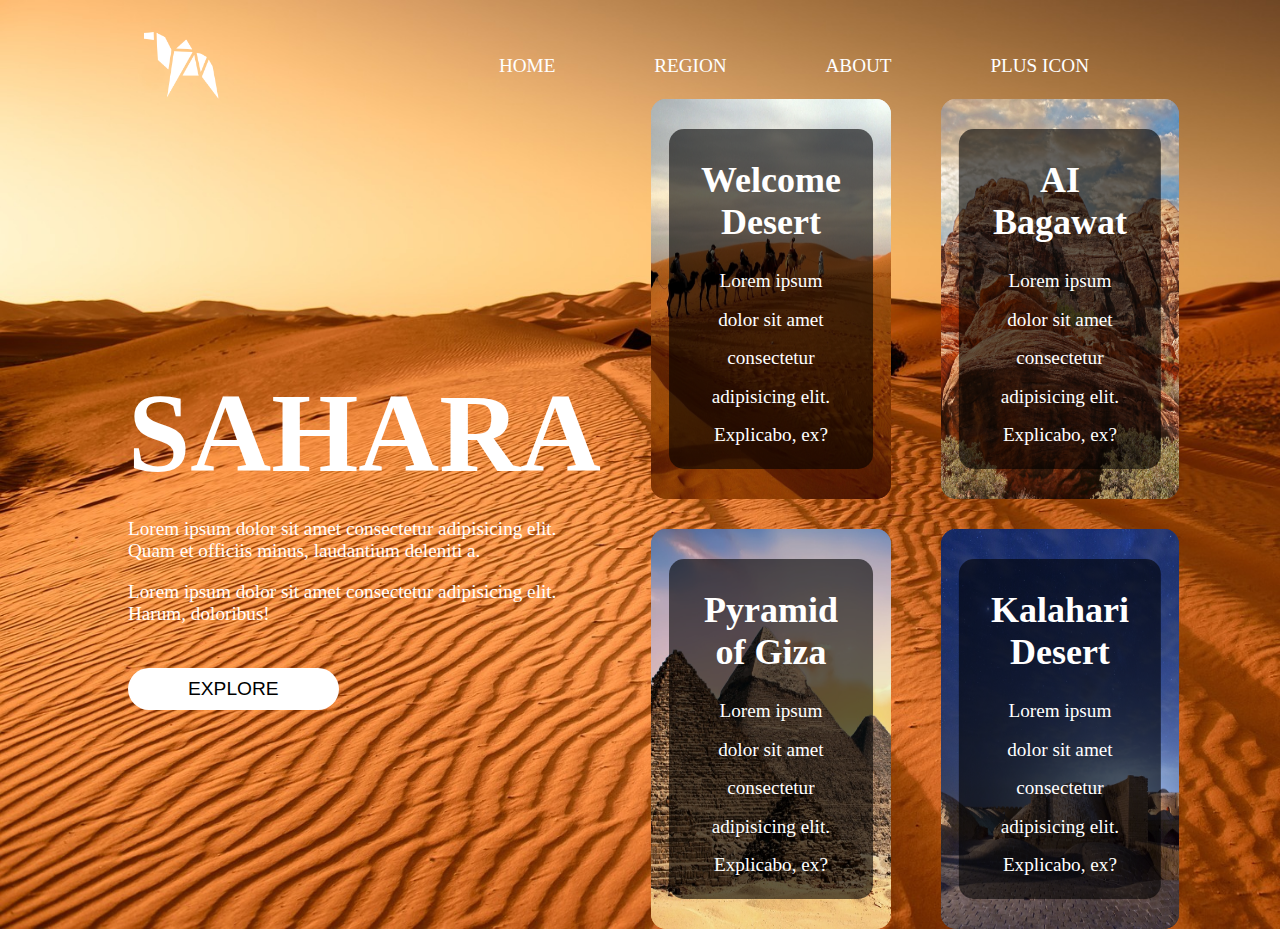
<file: index.html>
<!DOCTYPE html>
<html lang="en">
    <head>
        <meta charset="UTF-8" />
        <meta http-equiv="X-UA-Compatible" content="IE=edge" />
        <meta name="viewport" content="width=device-width, initial-scale=1.0" />
        <link rel="shortcut icon" href="./images/logo.png" type="image/x-icon" />
        <link rel="stylesheet" href="style.css" />
        <title>Assessment-9</title>
    </head>
    <body>
        <div class="container">
            <header class="header">
                <img class="logo" src="./images/logo.png" alt="Site Logo" />
                <nav>
                    <input type="checkbox" name="menuCheck" id="menuCheck" />
                    <ul class="nav__links">
                        <li><a href="#">Home</a></li>
                        <li><a href="#">Region</a></li>
                        <li><a href="#">About</a></li>
                        <li><a href="./icon.html">Plus Icon</a></li>
                    </ul>
                    <label for="menuCheck" class="menuIcon">
                        <img src="./images/menu.png" alt="menu" />
                    </label>
                </nav>
            </header>
            <main>
                <section class="split">
                    <div class="content">
                        <h1 class="content__title">SAHARA</h1>
                        <p class="content__para">
                            Lorem ipsum dolor sit amet consectetur adipisicing elit. Quam et officiis minus, laudantium deleniti a.
                        </p>
                        <p class="content__para">Lorem ipsum dolor sit amet consectetur adipisicing elit. Harum, doloribus!</p>
                        <button class="button">Explore</button>
                    </div>
                    <div class="cards">
                        <div class="card">
                            <div class="card__content">
                                <div class="card__title">
                                    <h2>Welcome Desert</h2>
                                </div>
                                <div class="card__text">
                                    <p>Lorem ipsum dolor sit amet consectetur adipisicing elit. Explicabo, ex?</p>
                                </div>
                            </div>
                        </div>
                        <div class="card">
                            <div class="card__content">
                                <div class="card__title">
                                    <h2>AI Bagawat</h2>
                                </div>
                                <div class="card__text">
                                    <p>Lorem ipsum dolor sit amet consectetur adipisicing elit. Explicabo, ex?</p>
                                </div>
                            </div>
                        </div>
                        <div class="card">
                            <div class="card__content">
                                <div class="card__title">
                                    <h2>Pyramid of Giza</h2>
                                </div>
                                <div class="card__text">
                                    <p>Lorem ipsum dolor sit amet consectetur adipisicing elit. Explicabo, ex?</p>
                                </div>
                            </div>
                        </div>
                        <div class="card">
                            <div class="card__content">
                                <div class="card__title">
                                    <h2>Kalahari Desert</h2>
                                </div>
                                <div class="card__text">
                                    <p>Lorem ipsum dolor sit amet consectetur adipisicing elit. Explicabo, ex?</p>
                                </div>
                            </div>
                        </div>
                    </div>
                </section>
            </main>
        </div>
    </body>
</html>
</file>
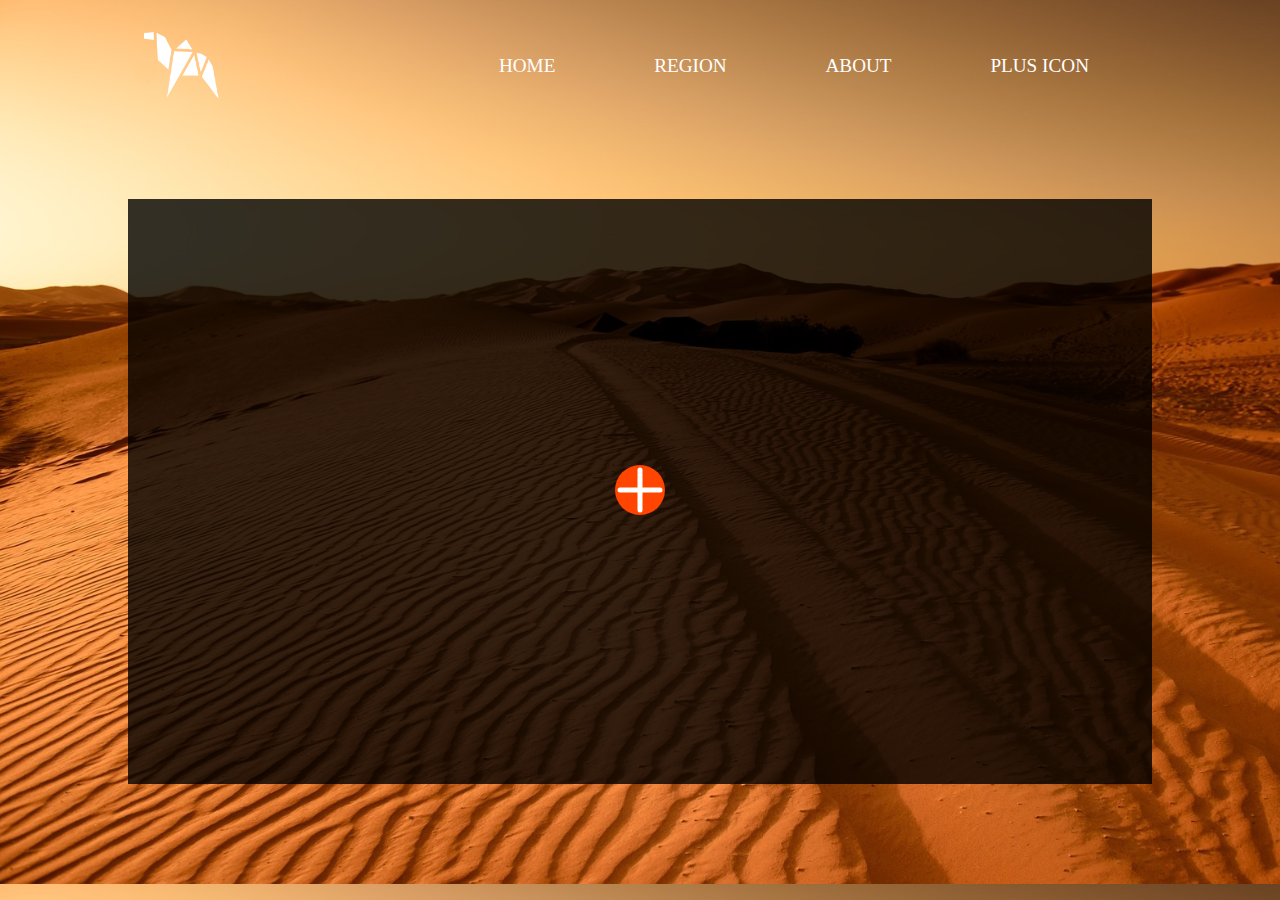
<file: index1.html>
<!DOCTYPE html>
<html lang="en">
    <head>
        <meta charset="UTF-8" />
        <meta http-equiv="X-UA-Compatible" content="IE=edge" />
        <meta name="viewport" content="width=device-width, initial-scale=1.0" />
        <link rel="stylesheet" href="style.css" />
        <title>Document</title>
        <style>
            main {
                position: relative;
                display: grid;
                place-items: center;
                background-color: hsla(0, 0%, 0%, 0.8);
                margin: 100px auto;
                max-width: 80vw;
                height: 65vh;
            }
            main iframe {
                width: 100%;
                height: 100%;
                display: none;
            }
            #redirect {
                display: none;
            }
            #redirect ~ label {
                cursor: pointer;
            }
            #redirect:checked ~ label {
                position: absolute;
                top: 20px;
                right: 20px;
            }
            #redirect:checked ~ iframe {
                display: block;
            }

            /* Plus Icon */
            .plus {
                display: inline-block;
                width: 50px;
                height: 50px;
                border-radius: 50%;
                background-color: orangered;
                position: relative;
            }
            /* Horizontal Line */
            .plus::before {
                content: "";
                display: block;
                width: 90%;
                height: 10%;
                background-color: #fff;
                border-radius: 5px;
                position: absolute;
                top: 50%;
                left: 50%;
                transform: translate(-50%, -50%);
            }
            /* Vertical Line */
            .plus::after {
                content: "";
                display: block;
                width: 10%;
                height: 90%;
                background-color: #fff;
                border-radius: 5px;
                position: absolute;
                top: 50%;
                left: 50%;
                transform: translate(-50%, -50%);
            }

            /* Back Icon */
            #redirect:checked ~ label > .plus {
                transform: rotate(45deg);
            }
            #redirect:checked ~ label > .plus::before {
                width: 50%;
                height: 50%;
                background-color: initial;
                border: solid #fff;
                border-width: 0 0 5px 5px;
                top: 47%;
                left: 50%;
                transform: translate(-50%, -50%);
            }
            #redirect:checked ~ label > .plus::after {
                transform: rotate(-135deg);
                height: 70%;
                top: 10%;
                left: 50%;
            }
        </style>
    </head>
    <body>
        <div class="container">
            <header class="header">
                <img class="logo" src="./images/logo.png" alt="Site Logo" />
                <nav>
                    <input type="checkbox" name="menuCheck" id="menuCheck" />
                    <ul class="nav__links">
                        <li><a href="#">Home</a></li>
                        <li><a href="#">Region</a></li>
                        <li><a href="#">About</a></li>
                        <li><a href="./icon.html">Plus Icon</a></li>
                    </ul>
                    <label for="menuCheck" class="menuIcon">
                        <img src="./images/menu.png" alt="menu" />
                    </label>
                </nav>
            </header>

            <main>
                <input type="checkbox" name="redirect" id="redirect" />
                <label for="redirect">
                    <div class="plus"></div>
                </label>
                <iframe src="https://shivangamsoni.github.io/Elevation-Academy-Assessments/CSS/Assessment-1/" frameborder="0"></iframe>
            </main>
            <i></i>
        </div>
    </body>
</html>
</file>
<file: style.css>
@import url("https://fonts.googleapis.com/css2?family=Lobster&display=swap");
* {
    box-sizing: border-box;
}
body {
    margin: 0;
    padding: 0;
    width: 100%;
    min-height: 100%;
    background-image: url("./images/sharadesert.jpg");
    background-size: cover;
    background-position: top left;
    background-repeat: repeat-y;
    color: #fff;
}

.container {
    width: 80%;
    margin: 0 auto;
}
/* Header */
.header {
    margin: 2rem 1rem 0;
    display: flex;
    justify-content: space-between;
    align-items: center;
}
.logo {
    max-width: 75px;
}
nav {
    display: flex;
    align-items: center;
}
.nav__links {
    list-style-type: none;
    font-size: 1.2rem;
    transition: right 1500ms;
}
.nav__links li {
    display: inline-block;
    padding: 0 15px;
    margin: 0 2rem;
}
.nav__links li a {
    text-decoration: none;
    outline: none;
    color: inherit;
    text-transform: uppercase;
    transition: 500ms linear;
}
.nav__links li a:hover,
.nav__links li a:focus {
    text-decoration: 1px underline #fff;
}
#menuCheck {
    display: none;
}
.menuIcon {
    display: none;
    cursor: pointer;
}
/* Main */
.split {
    display: grid;
    grid-template-columns: 1fr 1fr;
    align-items: center;
    grid-gap: 50px;
}
/* Main - Content */
.content__title {
    font-size: 7rem;
    margin-bottom: 0;
}
.content__para {
    font-size: 1.2rem;
}
.button {
    outline: none;
    background-color: #fff;
    border: none;
    font-size: 1.2rem;
    border-radius: 25px;
    padding: 10px 60px;
    margin: 1.5rem 0;
    text-transform: uppercase;
}

/* Main - Card */
.cards {
    display: grid;
    grid-template-columns: 1fr 1fr;
    grid-auto-rows: 400px;
    column-gap: 50px;
    row-gap: 30px;
}
.card {
    background-color: hsla(0, 0%, 100%, 0.5);
    border-radius: 15px;
    background-size: 100% 100%;
    background-position: bottom center;
    background-repeat: no-repeat;
}
.card__content {
    width: 100%;
    height: 100%;
    border-radius: 15px;
    background-size: 100% 100%;
    background-position: bottom center;
    background-repeat: no-repeat;
    padding: 20px 50px;
    position: relative;
    overflow: hidden;
}
.card__content::before {
    content: "";
    display: block;
    position: absolute;
    left: 50%;
    top: 50%;
    transform: translate(-50%, -50%);
    width: 85%;
    height: 85%;
    background-color: hsla(0, 0%, 0%, 0.6);
    border-radius: 15px;
    transition: background-color 1500ms;
}
.card__title {
    position: relative;
    text-align: center;
    font-size: 1.5rem;
}
.card__title h2 {
    margin: 2.5rem 0 0;
    padding: 0;
}
.card .card__title::after {
    content: "";
    display: none;
    margin: 0 auto;
    width: 0;
    border: 2px dashed #fff;
}
.card__text {
    position: relative;
    font-size: 1.2rem;
    text-align: center;
    line-height: 2;
}
.card:nth-of-type(1),
.card:nth-of-type(1) > .card__content {
    background-image: url("./images/pic-1.png");
}
.card:nth-of-type(2),
.card:nth-of-type(2) > .card__content {
    background-image: url("./images/pic-2.png");
}
.card:nth-of-type(3),
.card:nth-of-type(3) > .card__content {
    background-image: url("./images/pic-3.png");
}
.card:nth-of-type(4),
.card:nth-of-type(4) > .card__content {
    background-image: url("./images/pic-4.png");
}
.card:hover .card__content {
    position: absolute;
    top: 13%;
    left: 5%;
    width: 45%;
    height: 80%;
    font-family: "Lobster", cursive;
    background-image: url("./images/clouds.jpg");
}
.card:hover .card__content::before {
    background-color: hsla(0, 70%, 50%, 0.6);
}
.card:hover .card__title {
    font-size: 4rem;
}
.card:hover .card__title::after {
    display: block;
    width: 80%;
}
.card:hover .card__title h2 {
    margin: 7rem 0 0;
    padding: 0;
}
.card:hover .card__text {
    font-size: 2.8rem;
}
@media screen and (max-width: 856px) {
    /* Header */
    .header {
        margin: 2rem 0 0;
    }
    .logo {
        max-width: 65px;
    }
    .nav__links {
        font-size: 1rem;
    }
    /* Check Box Link */
    .nav__links {
        position: fixed;
        z-index: 2;
        top: 50px;
        right: -100%;
        width: 100%;
        height: 100vh;
        background-color: chocolate;
        font-size: 3rem;
        text-align: center;
    }
    .nav__links li {
        display: block;
        margin: 5rem auto;
    }
    .menuIcon {
        display: initial;
    }
    #menuCheck:checked ~ .nav__links {
        right: 0;
    }
    /* Main */
    .split {
        grid-template-columns: 1fr;
        grid-gap: 20px;
        margin: 1rem 0;
    }
    /* Main - Content */
    .content__title {
        margin: 0;
        font-size: 2.5rem;
    }
    .content__para {
        font-size: 1rem;
    }
    /* Main - Card */
    .cards {
        grid-template-columns: 1fr;
        grid-auto-rows: 350px;
    }
    .card__title,
    .card:hover .card__title {
        font-size: 1.2rem;
    }
    .card__text,
    .card:hover .card__text {
        font-size: 1rem;
    }
    .card:hover .card__content {
        position: relative;
        top: 0;
        left: 0;
        width: 90%;
        height: 90%;
        margin: 0 auto;
        transform: translateY(-15px);
        background-image: url("./images/clouds.jpg");
    }
    .card:hover .card__title {
        font-size: 2rem;
    }
    .card:hover .card__title h2 {
        margin: 3rem 0 0;
    }
    .card:hover .card__text {
        font-size: 1.2rem;
    }
}

@media screen and (max-width: 520px) {
    /* Header */
    .logo {
        max-width: 55px;
    }
    /* Check Box Link */
    .nav__links {
        top: 55px;
        font-size: 2rem;
    }
    .nav__links li {
        margin: 3rem auto;
    }
    /* Main - Card */
    .cards {
        grid-auto-rows: 250px;
    }
    .card:hover .card__title {
        font-size: 1.2rem;
    }
    .card:hover .card__title h2 {
        margin: 1rem 0 0;
    }
    .card:hover .card__text {
        font-size: 1rem;
    }
}
</file>
